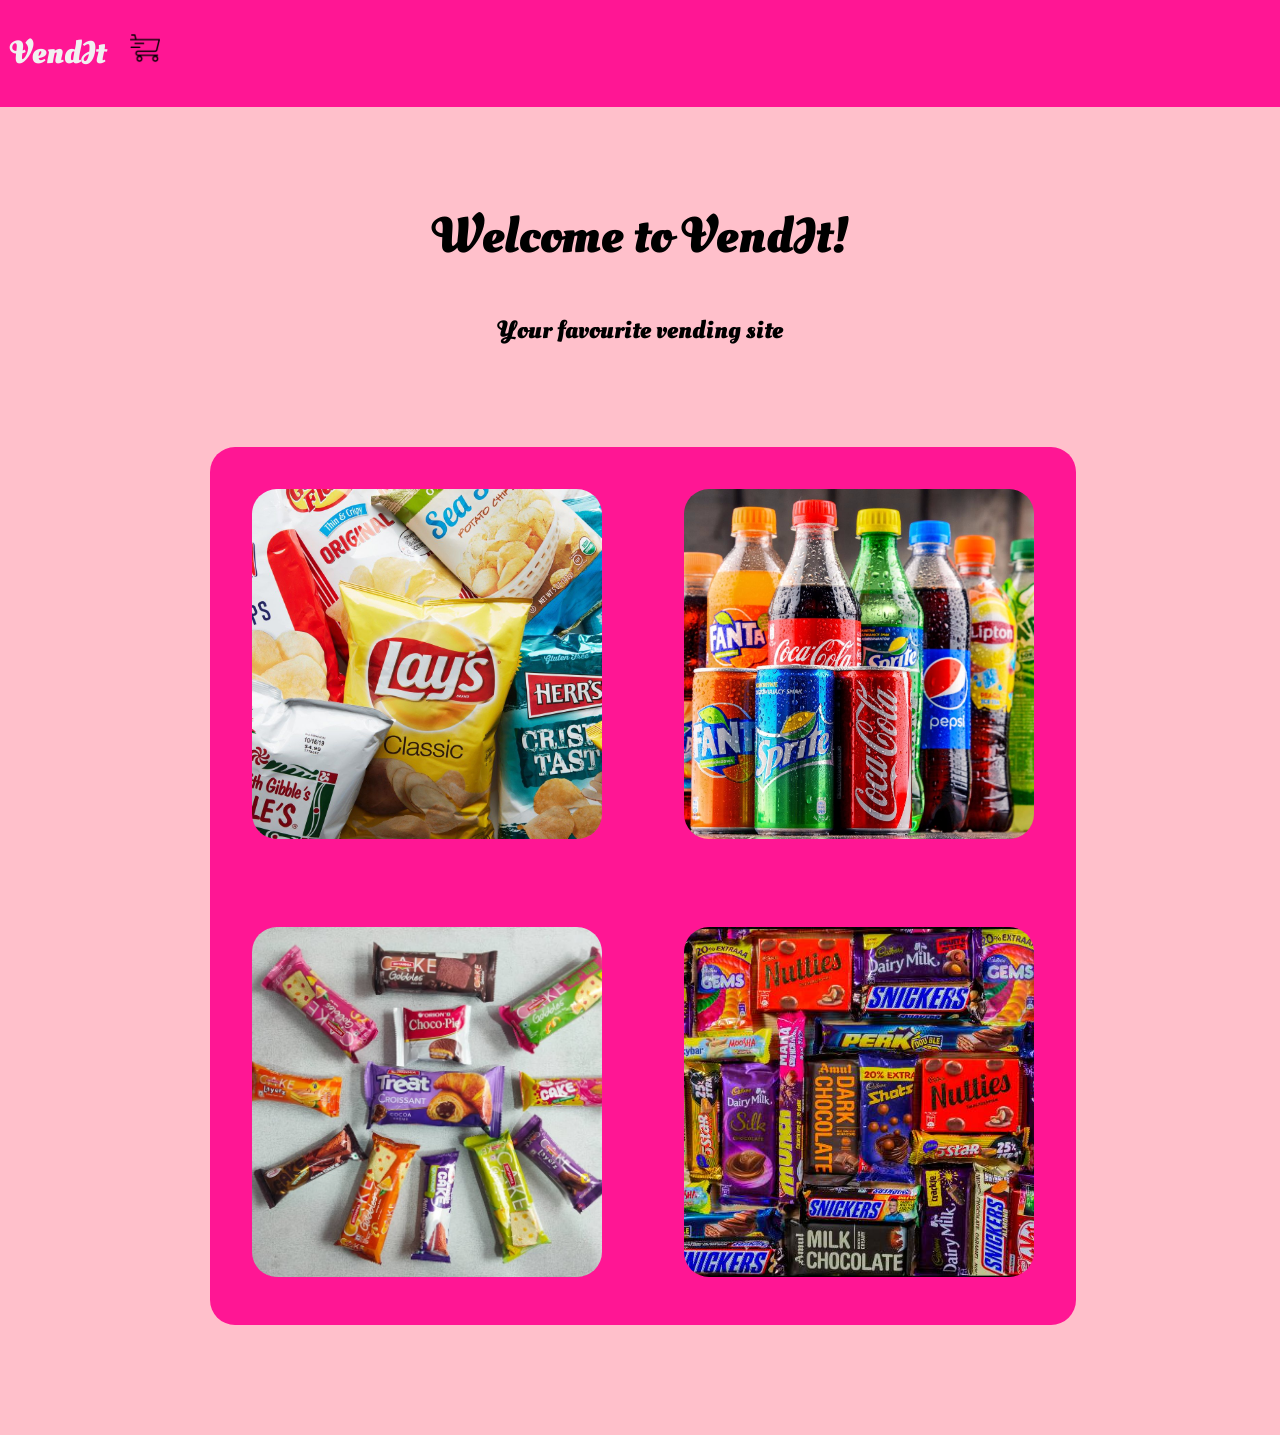
<file: index.html>
<!DOCTYPE html>
<html>
<head>
    <title>VendIt-Your favourite vending site</title>
    <link href='https://fonts.googleapis.com/css?family=Oleo Script Swash Caps' rel='stylesheet'>
        <link rel="stylesheet" href="vendcss.css" type="text/css">
</head>
<body bgcolor="pink">
    <div class="header" id="Header">
        <h1>VendIt &nbsp;&nbsp;&nbsp;<a href="checkout.html"><img src="cart.png" height="30px" width="30px"></a></h1>
    </div>
<div class="content">
    <br><br><h2>Welcome to VendIt!</h2>
    <h3>Your favourite vending site</h3>
  <table cellpadding="40">
    <tr>
    <td class="cat1">
            <a href="vend1.html">
            <img src="chips.jpg" ><div class="overlay1">
                <div class="text1"><h4>Snacks</h4>Fight your hunger with our tasty snacks</div>
            </div></a>
            
    </td>
    <td class="cat2">
            <a href="vend2.html">
            <img src="soft-drinks.jpg"><div class="overlay2">
                <div class="text2"><h4>Beverages</h4>Beat the heat with our chilled beverages</div>
            </div></a>
    </td></tr>
    <tr><td class="cat3">
            <a href="vend3.html">
            <img src="cakes.jpg"><div class="overlay3">
                <div class="text3"><h4>Cakes</h4>Indulge in your guilty pleasures with our cakes</div>
            </div>
    </td>
    <td class="cat4">
        <a href="vend4.html">
        <img src="chocolates.jpg" ><div class="overlay4">
            <div class="text4"><h4>Chocolates</h4>Satisfy your sweet tooth with our chocolates</div>
        </div></a>
    </td></tr>
    </table>
    </div>
<script>function stahead() {
    document.getElementById("Header").innerHTML;
}
</script>
</body>
</html>
</file>
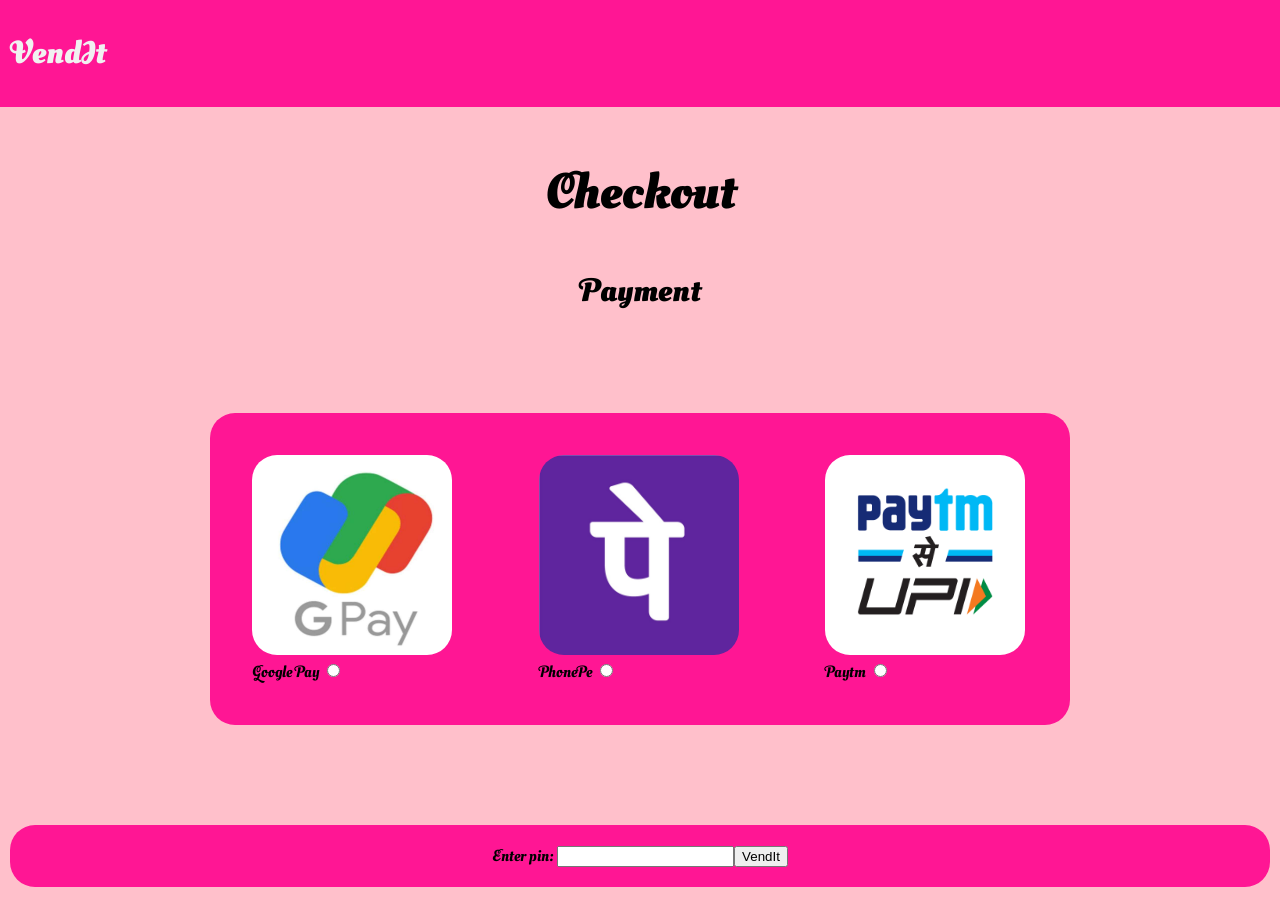
<file: checkout.html>
<!DOCTYPE html>
<html>
<head>
    <title>VendIt-Your favourite vending site</title>
    <link href='https://fonts.googleapis.com/css?family=Oleo Script Swash Caps' rel='stylesheet'>
        <link rel="stylesheet" href="checkout.css" type="text/css">
</head>
<body bgcolor="pink">
    <div class="header" id="Header">
        <h1>VendIt</h1>
    </div>
<div class="content">
    <h2 style="text-align:center;">Checkout</h2>
    <h1 style="text-align:center;">Payment</h1>
    <table cellpadding="40" >
        <tr>
            <td class="cat1">
                    <img src="gpay.jpg"><div class="overlay1">
                        <div class="text1">Gpay</div>
                </div><label for="gpay">Google Pay</label>
                <input type="radio" id="gpay" name="pay">                  
            </td>
            <td class="cat2">
                <img src="phonepe.jpg"><div class="overlay2">
                    <div class="text2">Phonepe</div>
                </div><label for="pho">PhonePe</label>
                <input type="radio" id="pho" name="pay">                    
        </td><td class="cat3">
            <img src="paytm.png"><div class="overlay3">
                <div class="text3">Paytm</div>               
            </div><label for="payt">Paytm</label>
            <input type="radio" id="payt" name="pay">                    
    </td></tr>
    </table>
    <div style="background-color:#FF1694; padding: 20px; border-radius: 25px;">
    <form align="center" action="thankyou.html" method="post">
        <label for="pass">Enter pin:</label>
    <input type="password" id="pass" name="password" minlength="4" maxlength="4" required/><button type="submit">VendIt</button>
    </form></div>
    </div>
<script src="vendjs.js">function stahead() {
    document.getElementById("Header").innerHTML;
}</script>
</body>
</html>
</file>
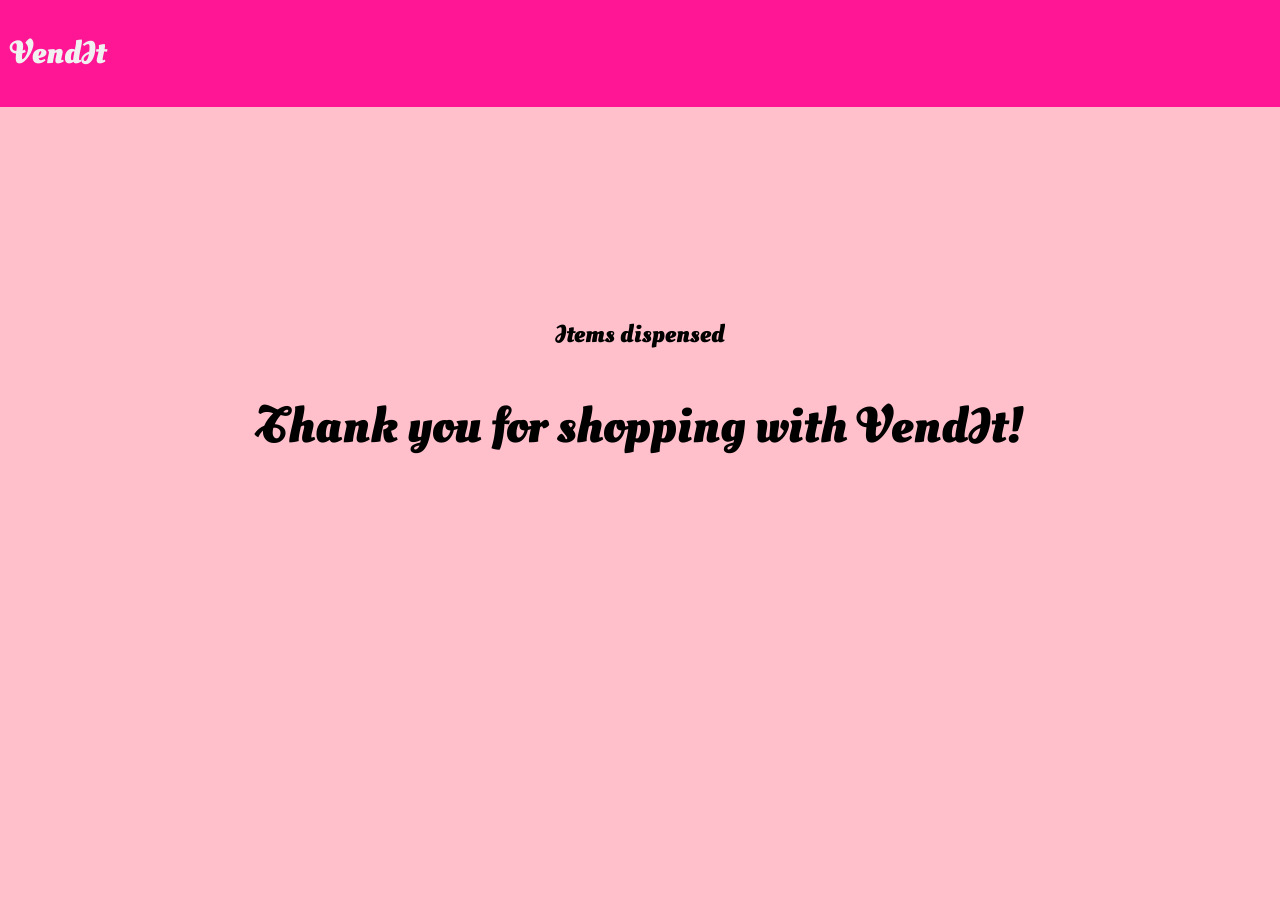
<file: thankyou.html>
<!DOCTYPE html>
<html>
<head>
    <title>VendIt-Your favourite vending site</title>
    <link href='https://fonts.googleapis.com/css?family=Oleo Script Swash Caps' rel='stylesheet'>
        <link rel="stylesheet" href="vendcss.css" type="text/css">
</head>
<body bgcolor="pink">
    <div class="header" id="Header">
        <h1>VendIt</h1>
    </div>
<div class="content">
    <h3 style="margin-top:200px;">Items dispensed</h3>
    <h2>Thank you for shopping with VendIt!</h2>
    </div>
<script src="vendjs.js">function stahead() {
    document.getElementById("Header").innerHTML;
}</script>
</body>
</html>
</file>
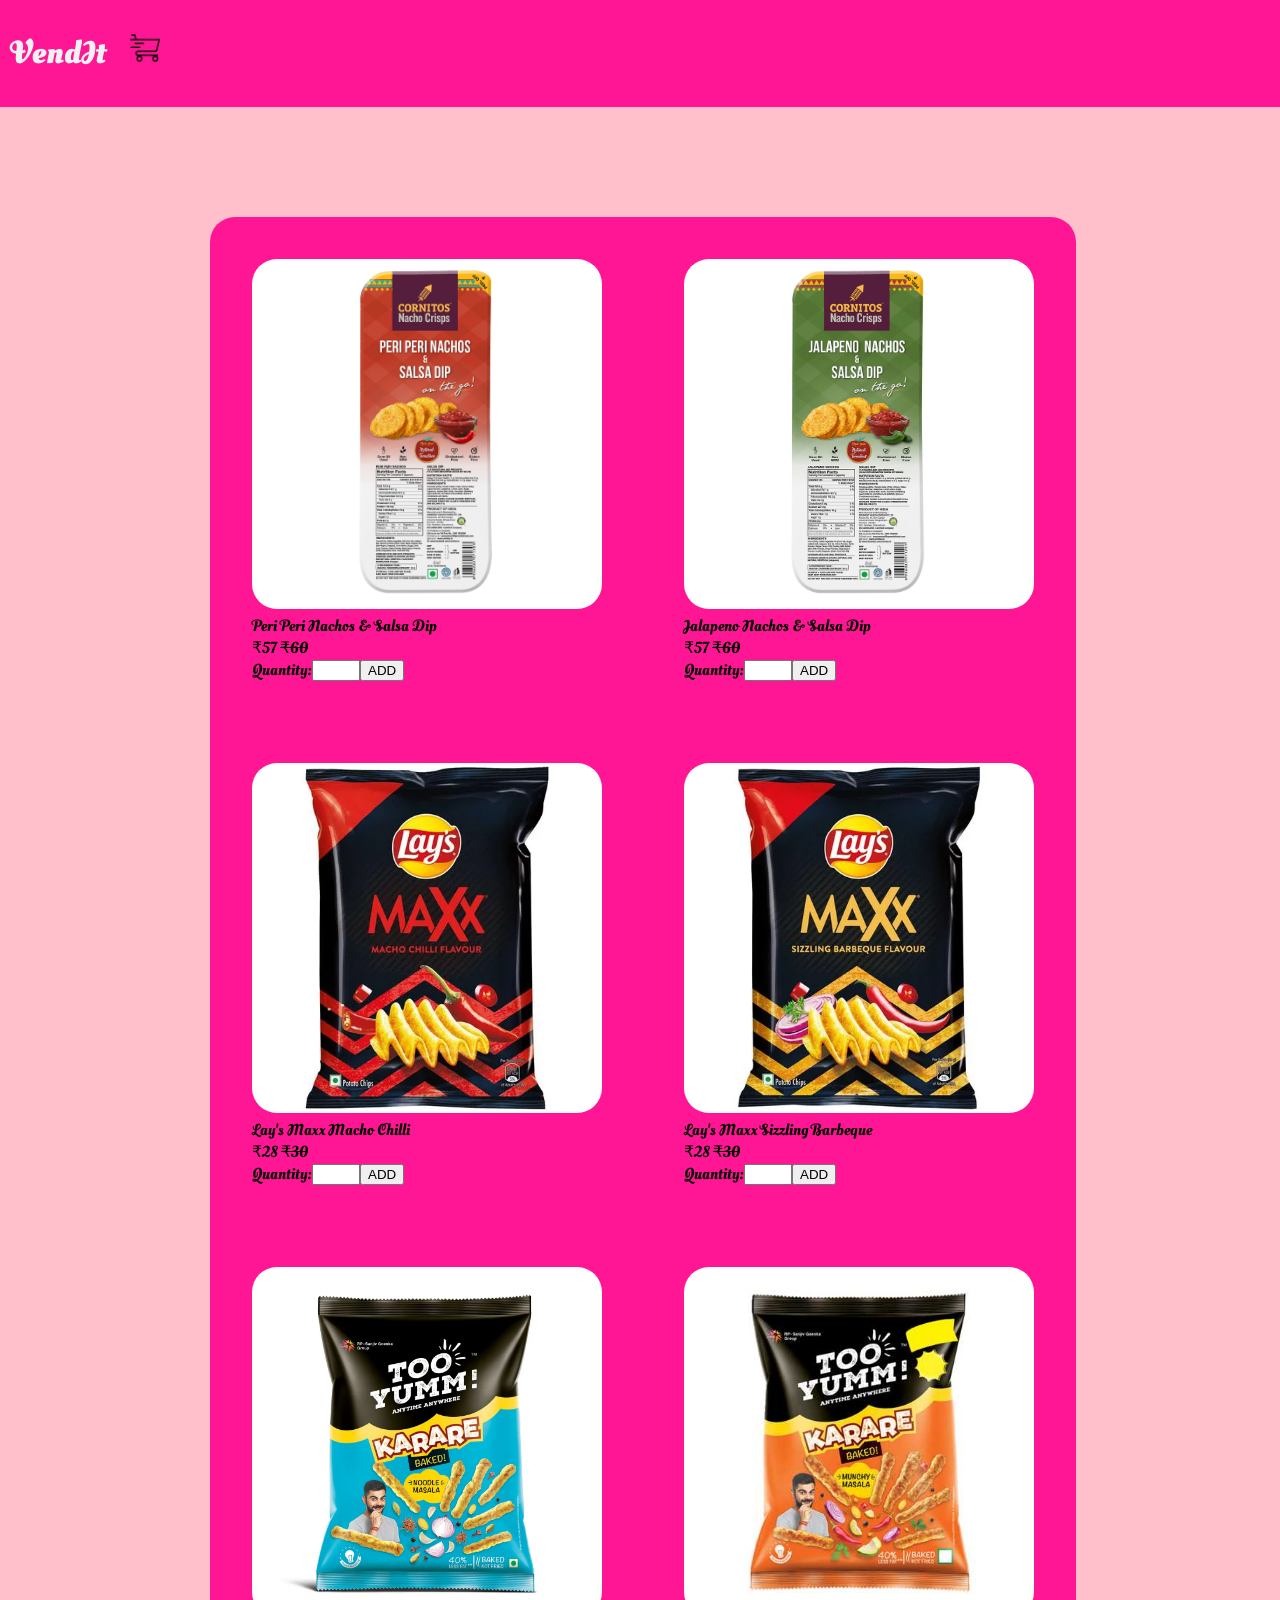
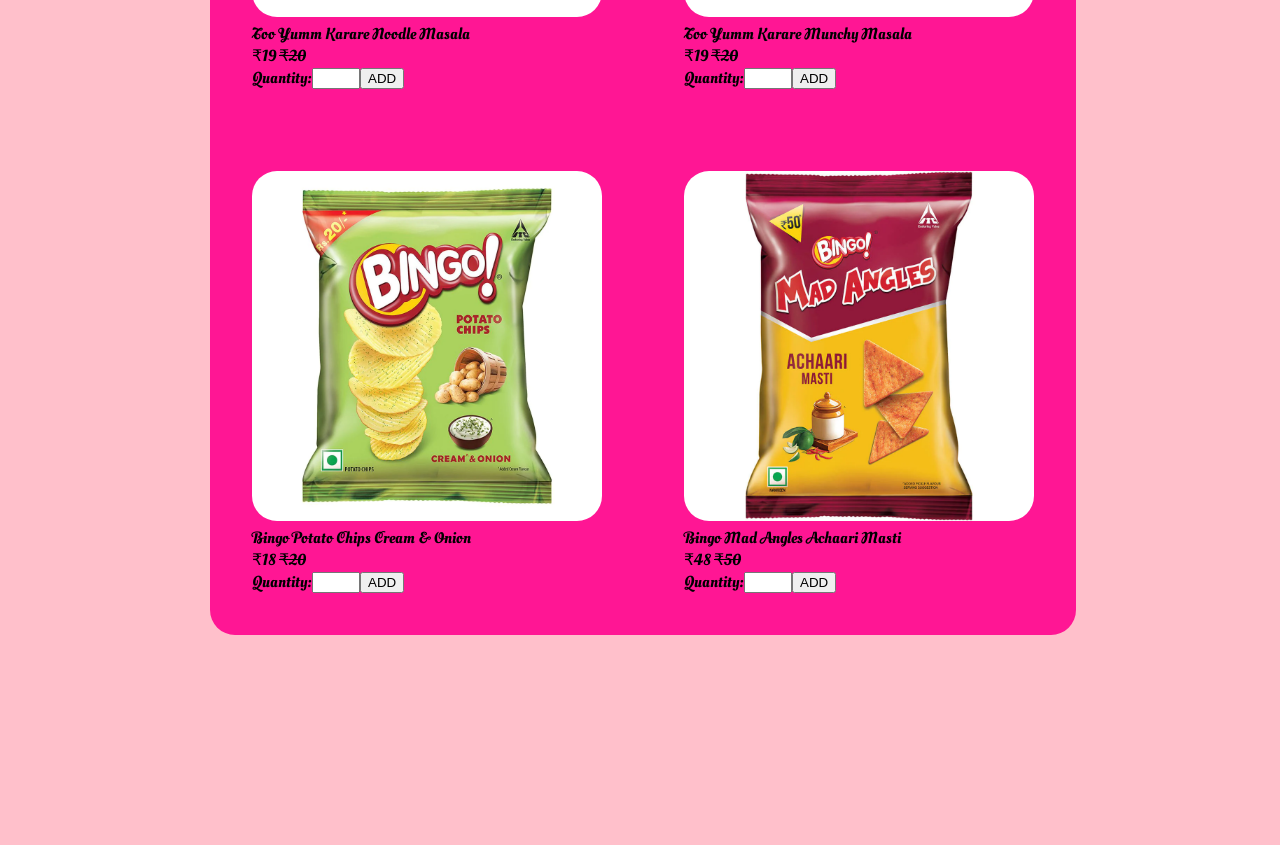
<file: vend1.html>
<!DOCTYPE html>
<html>
<head>
    <title>VendIt-Your favourite vending site</title>
    <link href='https://fonts.googleapis.com/css?family=Oleo Script Swash Caps' rel='stylesheet'>
        <link rel="stylesheet" href="vendcss1.css" type="text/css">
</head>
<body bgcolor="pink">
    <div class="header" id="Header">
        <h1>VendIt &nbsp;&nbsp;&nbsp;<a href="checkout.html"><img src="cart.png" height="30px" width="30px"></a></h1>
    </div>
<div class="content">
  <table cellpadding="40">
    <tr>
    <td><img src="PeriPeri.webp">Peri Peri Nachos & Salsa Dip <br>&#8377;57 <s>&#8377;60</s>
        <br>Quantity:<input type="number" id="qty1" min="1" max="10"><button id="add1" value="57" onclick="billing1()">ADD</button><br>
    </td>
    <td><img src="Jalapeno.webp">Jalapeno Nachos & Salsa Dip <br>&#8377;57 <s>&#8377;60</s>
        <br>Quantity:<input type="number" id="qty2" min="1" max="10"><button id="add2" value="57" onclick="billing2()">ADD</button><br>
    </td></tr>
    <tr>
    <td><img src="Chilli.webp">Lay's Maxx Macho Chilli <br>&#8377;28 <s>&#8377;30</s>
        <br>Quantity:<input type="number" id="qty3" min="1" max="10"><button id="add3" value="28" onclick="billing3()">ADD</button><br>
    </td>
    <td><img src="Barbeque.webp">Lay's Maxx Sizzling Barbeque <br>&#8377;28 <s>&#8377;30</s>
        <br>Quantity:<input type="number" id="qty4" min="1" max="10"><button id="add4" value="28" onclick="billing4()">ADD</button><br>
    </td></tr>
    <tr>
    <td><img src="Noodle.webp">Too Yumm Karare Noodle Masala <br>&#8377;19 <s>&#8377;20</s>
        <br>Quantity:<input type="number" id="qty5" min="1" max="10"><button id="add5" value="19" onclick="billing5()">ADD</button><br>
    </td>
    <td><img src="Masala.jpg">Too Yumm Karare Munchy Masala <br>&#8377;19 <s>&#8377;20</s>
        <br>Quantity:<input type="number" id="qty6" min="1" max="10"><button id="add6" value="19" onclick="billing6()">ADD</button><br>
    </td></tr>
    <td><img src="Cream&Onion.webp">Bingo Potato Chips Cream & Onion <br>&#8377;18 <s>&#8377;20</s>
        <br>Quantity:<input type="number" id="qty7" min="1" max="10"><button id="add7" value="18" onclick="billing7()">ADD</button><br>
    </td>
    <td><img src="Madangles.webp">Bingo Mad Angles Achaari Masti <br>&#8377;48 <s>&#8377;50</s>
        <br>Quantity:<input type="number" id="qty8" min="1" max="10"><button id="add8" value="48" onclick="billing8()">ADD</button><br>
    </td></tr>
    </table>
    </div>
<script src="vendjs.js">function stahead() {
    document.getElementById("Header").innerHTML;
}
</script>
</body>
</html>
</file>
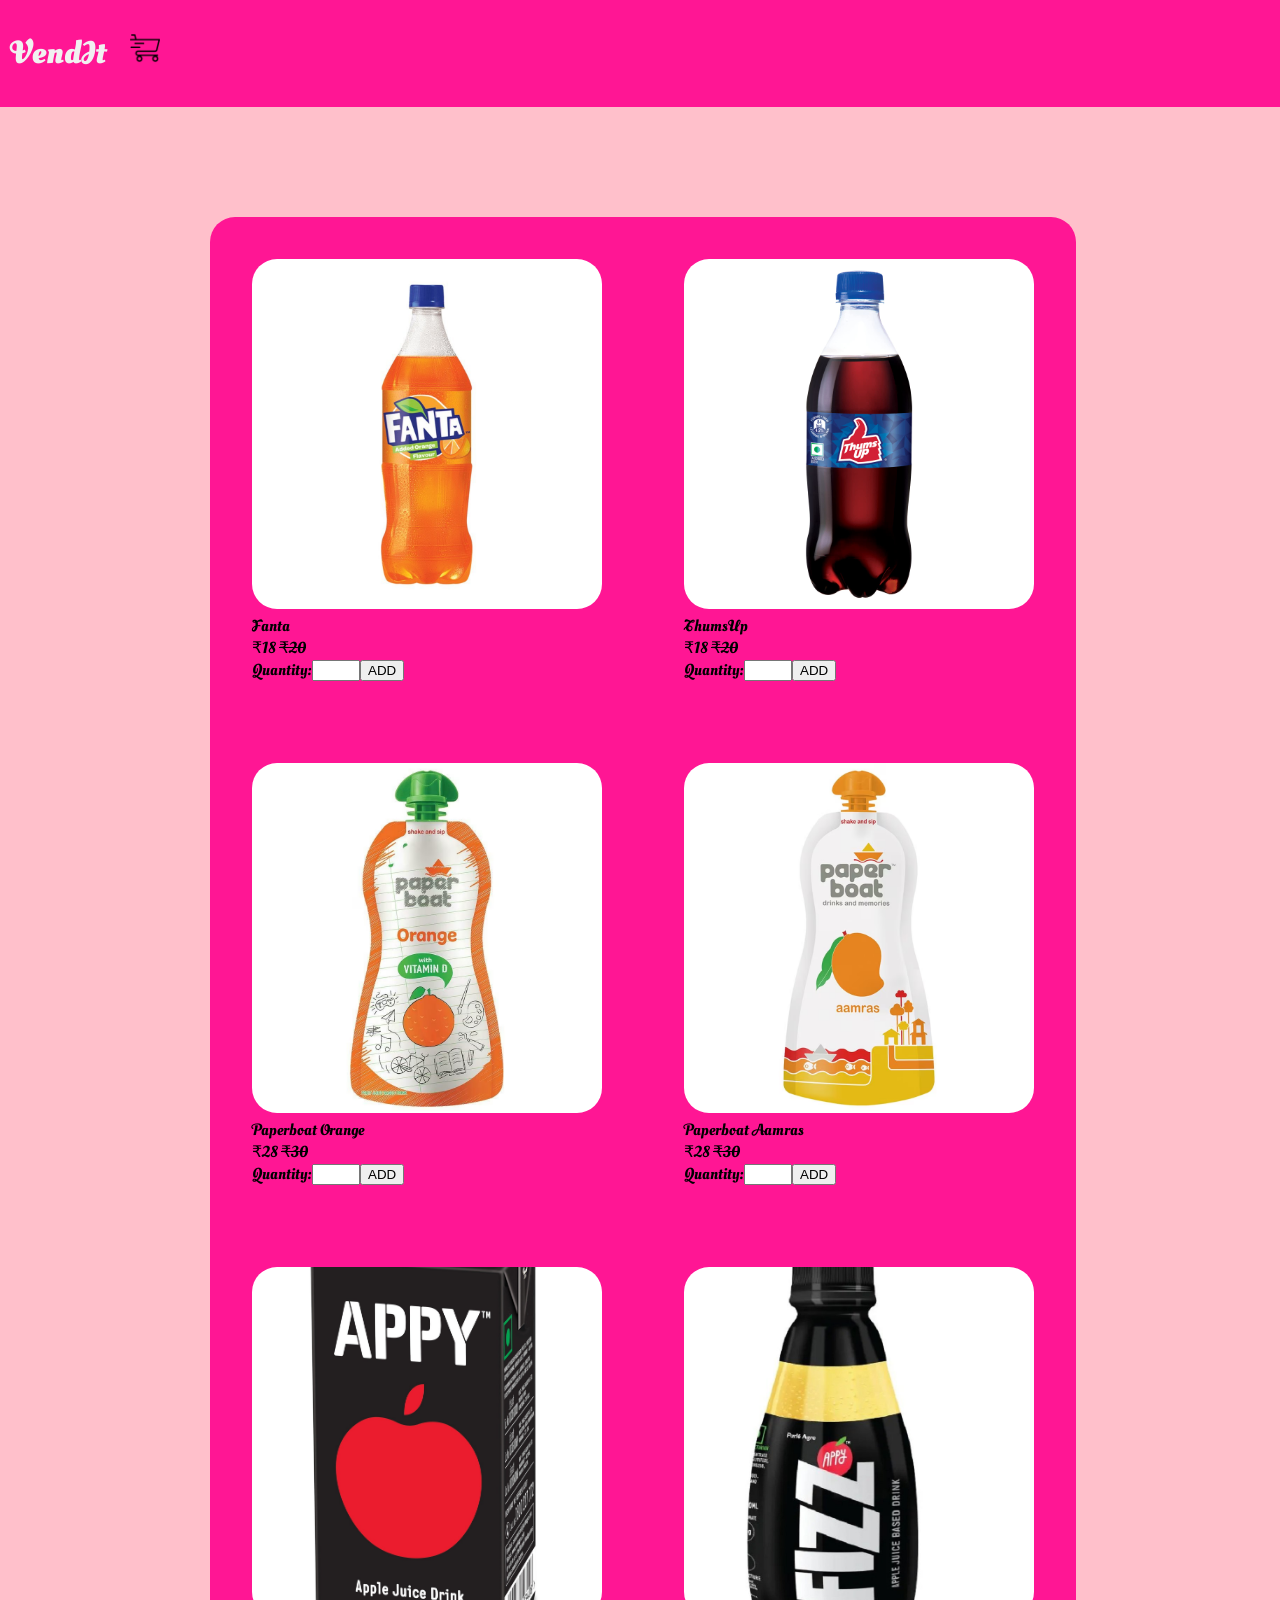
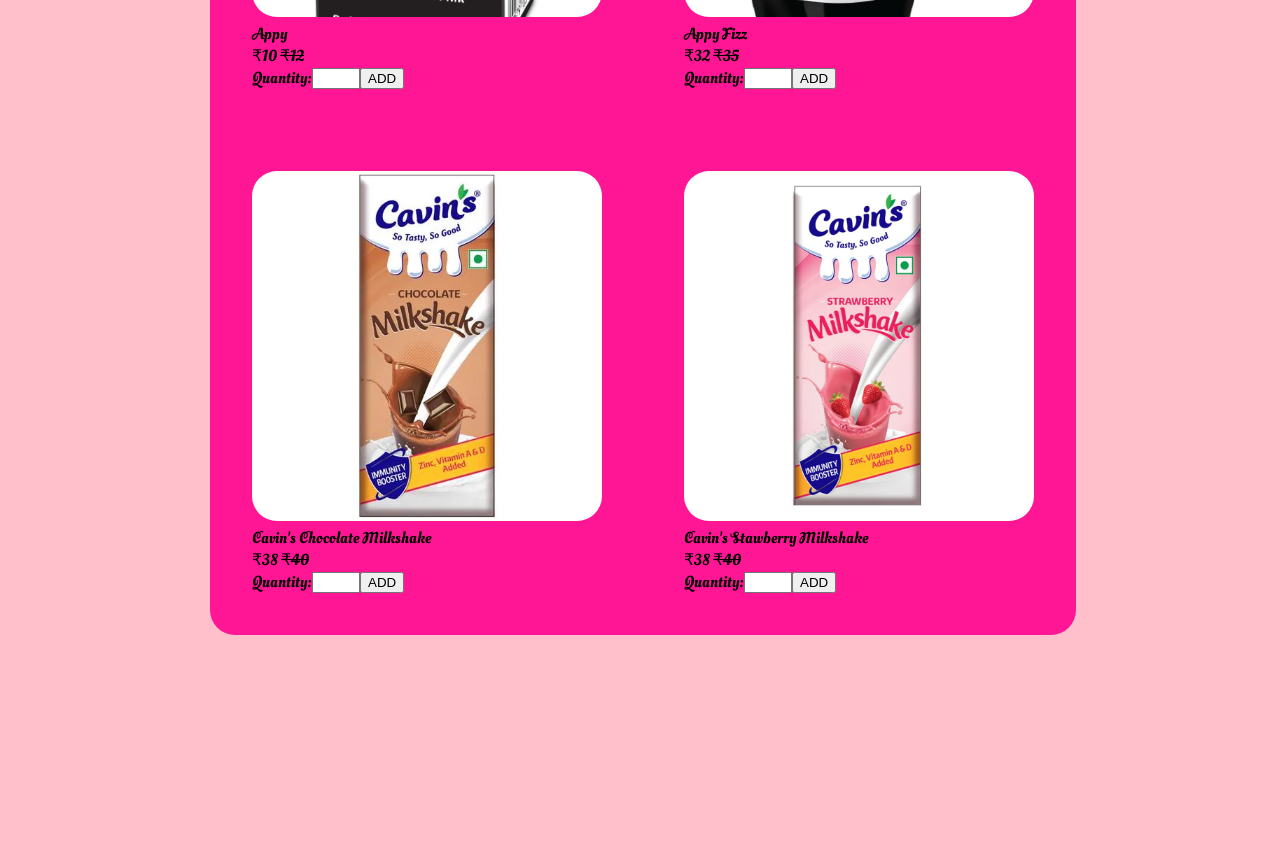
<file: vend2.html>
<!DOCTYPE html>
<html>
<head>
    <title>VendIt-Your favourite vending site</title>
    <link href='https://fonts.googleapis.com/css?family=Oleo Script Swash Caps' rel='stylesheet'>
        <link rel="stylesheet" href="vendcss1.css" type="text/css">
</head>
<body bgcolor="pink">
    <div class="header" id="Header">
        <h1>VendIt &nbsp;&nbsp;&nbsp;<a href="checkout.html"><img src="cart.png" height="30px" width="30px"></a></h1>
    </div>
<div class="content">
  <table cellpadding="40">
    <tr>
    <td><img src="fanta.jpg">Fanta <br>&#8377;18 <s>&#8377;20</s>
        <br>Quantity:<input type="number" id="qty1" min="1" max="10"><button id="add1" value="18" onclick="billing1()">ADD</button><br>
    </td>
    <td><img src="thumsup.jpg">ThumsUp <br>&#8377;18 <s>&#8377;20</s>
        <br>Quantity:<input type="number" id="qty2" min="1" max="10"><button id="add2" value="18" onclick="billing2()">ADD</button><br>
    </td></tr>
    <tr>
    <td><img src="orange.avif">Paperboat Orange <br>&#8377;28 <s>&#8377;30</s>
        <br>Quantity:<input type="number" id="qty3" min="1" max="10"><button id="add3" value="28" onclick="billing3()">ADD</button><br>

    </td>
    <td><img src="mango.avif">Paperboat Aamras <br>&#8377;28 <s>&#8377;30</s>
        <br>Quantity:<input type="number" id="qty4" min="1" max="10"><button id="add4" value="28" onclick="billing4()">ADD</button><br>

    </td></tr>
    <tr>
    <td><img src="appy.jpg">Appy <br>&#8377;10 <s>&#8377;12</s>
        <br>Quantity:<input type="number" id="qty5" min="1" max="10"><button id="add5" value="10" onclick="billing5()">ADD</button><br>
    </td>
    <td><img src="fizz.jpg">Appy Fizz <br>&#8377;32 <s>&#8377;35</s>
        <br>Quantity:<input type="number" id="qty6" min="1" max="10"><button id="add6" value="32" onclick="billing6()">ADD</button><br>
    </td></tr>
    <td><img src="chocomilk.webp">Cavin's Chocolate Milkshake <br>&#8377;38 <s>&#8377;40</s>
        <br>Quantity:<input type="number" id="qty7" min="1" max="10"><button id="add7" value="38" onclick="billing7()">ADD</button><br>
    </td>
    <td><img src="stawberry.jpg">Cavin's Stawberry Milkshake <br>&#8377;38 <s>&#8377;40</s>
        <br>Quantity:<input type="number" id="qty8" min="1" max="10"><button id="add8" value="38" onclick="billing8()">ADD</button><br>
    </td></tr>
    </table>
    </div>
<script src="vendjs.js">function stahead() {
    document.getElementById("Header").innerHTML;
}</script>

</body>
</html>
</file>
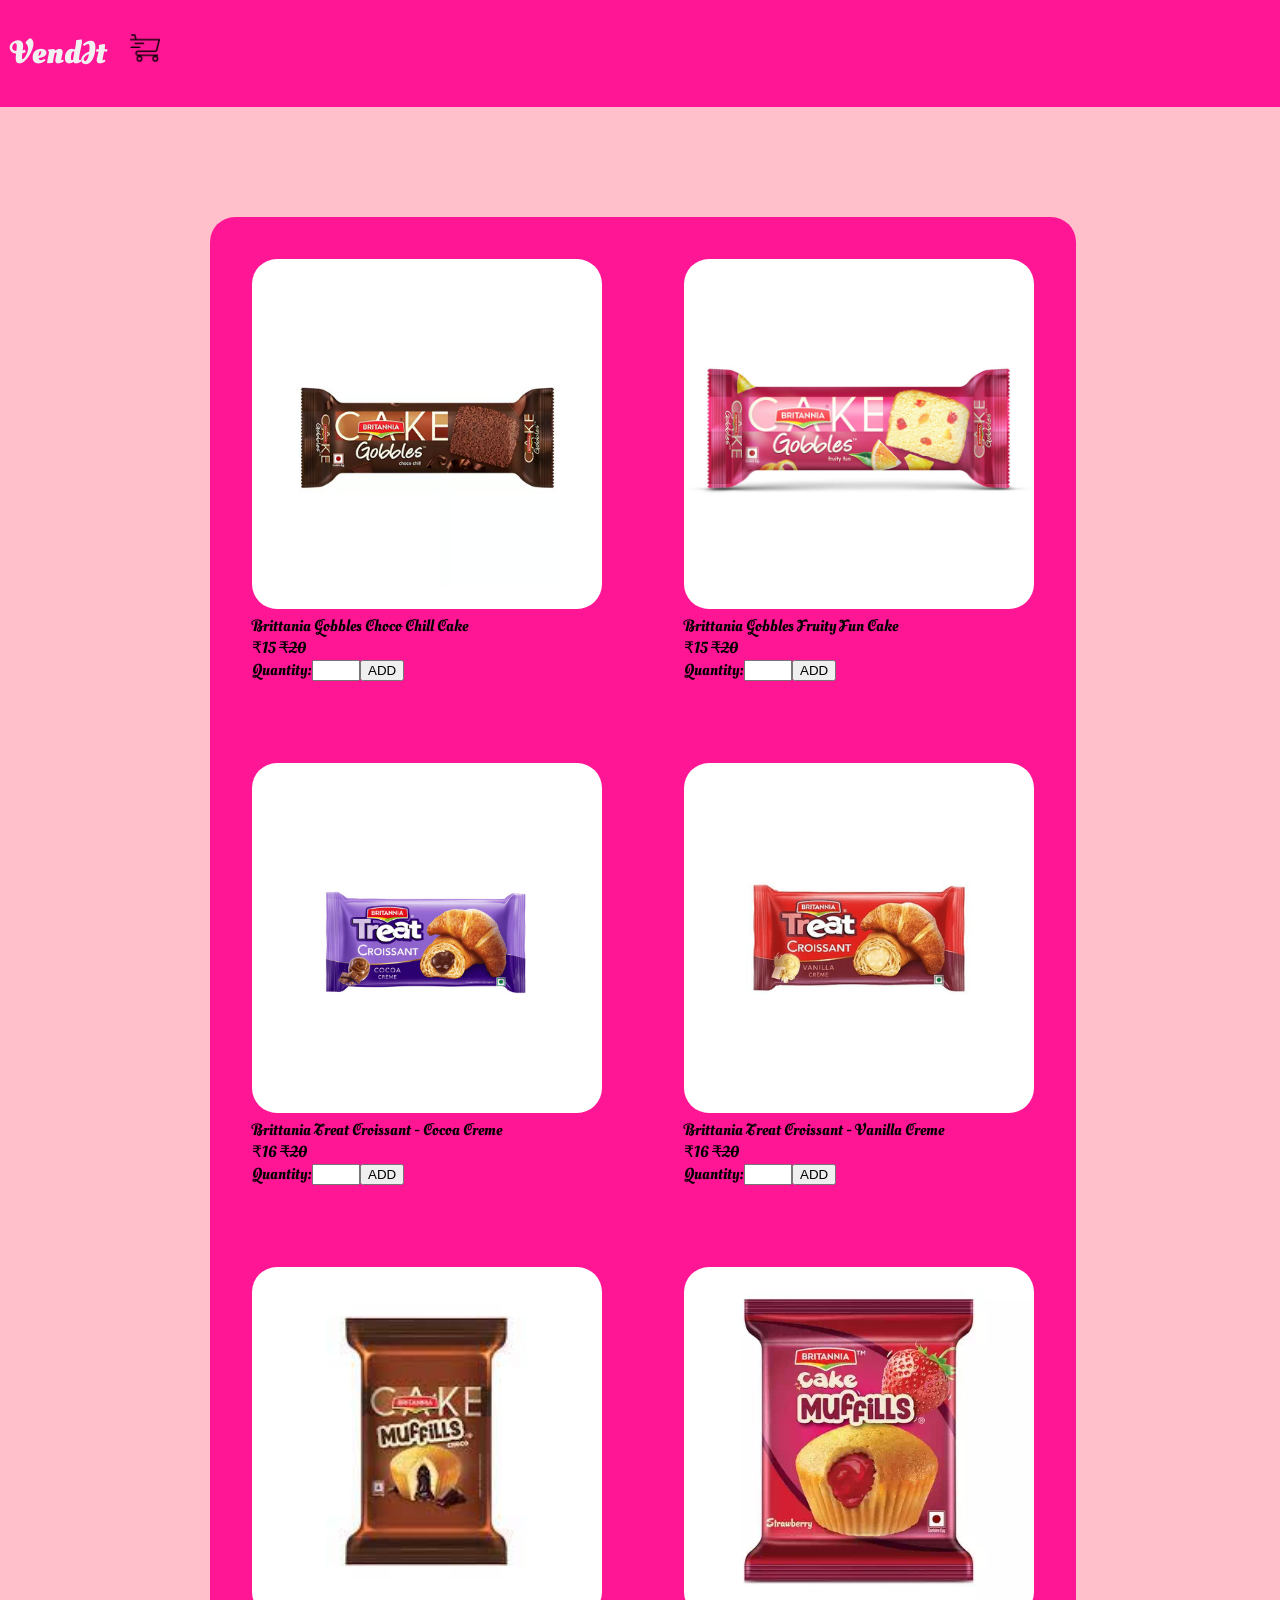
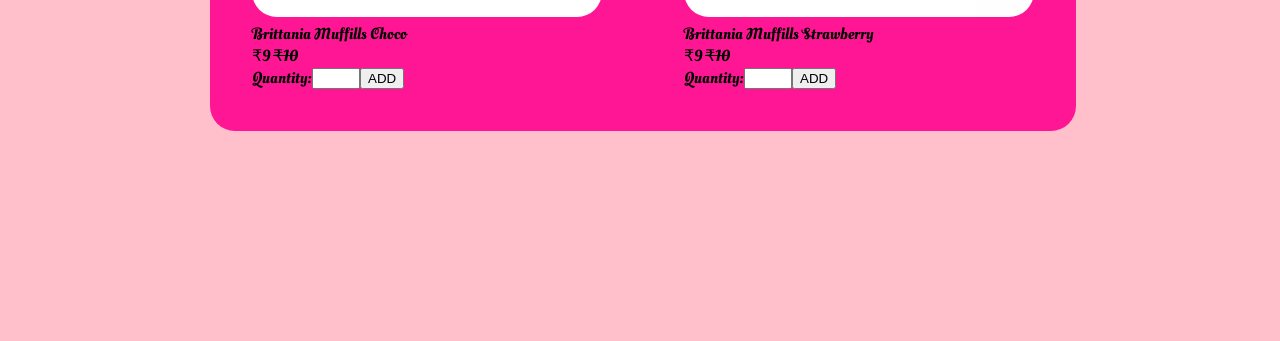
<file: vend3.html>
<!DOCTYPE html>
<html>
<head>
    <title>VendIt-Your favourite vending site</title>
    <link href='https://fonts.googleapis.com/css?family=Oleo Script Swash Caps' rel='stylesheet'>
        <link rel="stylesheet" href="vendcss1.css" type="text/css">
</head>
<body bgcolor="pink">
    <div class="header" id="Header">
        <h1>VendIt &nbsp;&nbsp;&nbsp;<a href="checkout.html"><img src="cart.png" height="30px" width="30px"></a></h1>
    </div>
<div class="content">
  <table cellpadding="40">
    <tr>
    <td><img src="chococake.avif">Brittania Gobbles Choco Chill Cake <br>&#8377;15 <s>&#8377;20</s>
        <br>Quantity:<input type="number" id="qty1" min="1" max="10"><button id="add1" value="15" onclick="billing1()">ADD</button><br>
    </td>
    <td><img src="cake.jpg">Brittania Gobbles Fruity Fun Cake <br>&#8377;15 <s>&#8377;20</s>
        <br>Quantity:<input type="number" id="qty2" min="1" max="10"><button id="add2" value="15" onclick="billing2()">ADD</button><br>
    </td></tr>
    <tr>
    <td><img src="chococro.png">Brittania Treat Croissant - Cocoa Creme <br>&#8377;16 <s>&#8377;20</s>
        <br>Quantity:<input type="number" id="qty3" min="1" max="10"><button id="add3" value="16" onclick="billing3()">ADD</button><br>
    </td>
    <td><img src="vanilla.png">Brittania Treat Croissant - Vanilla Creme <br>&#8377;16 <s>&#8377;20</s>
        <br>Quantity:<input type="number" id="qty4" min="1" max="10"><button id="add4" value="16" onclick="billing4()">ADD</button><br>
    </td></tr>
    <tr>
    <td><img src="chocomuff.jpg">Brittania Muffills Choco <br>&#8377;9 <s>&#8377;10</s>
        <br>Quantity:<input type="number" id="qty5" min="1" max="10"><button id="add5" value="9" onclick="billing5()">ADD</button><br>
    </td>
    <td><img src="stawmuff.webp">Brittania Muffills Strawberry <br>&#8377;9 <s>&#8377;10</s>
        <br>Quantity:<input type="number" id="qty6" min="1" max="10"><button id="add6" value="9" onclick="billing6()">ADD</button><br>
    </td></tr>
    </table>
    </div>
<script src="vendjs.js">function stahead() {
    document.getElementById("Header").innerHTML;
}</script>

</body>
</html>
</file>
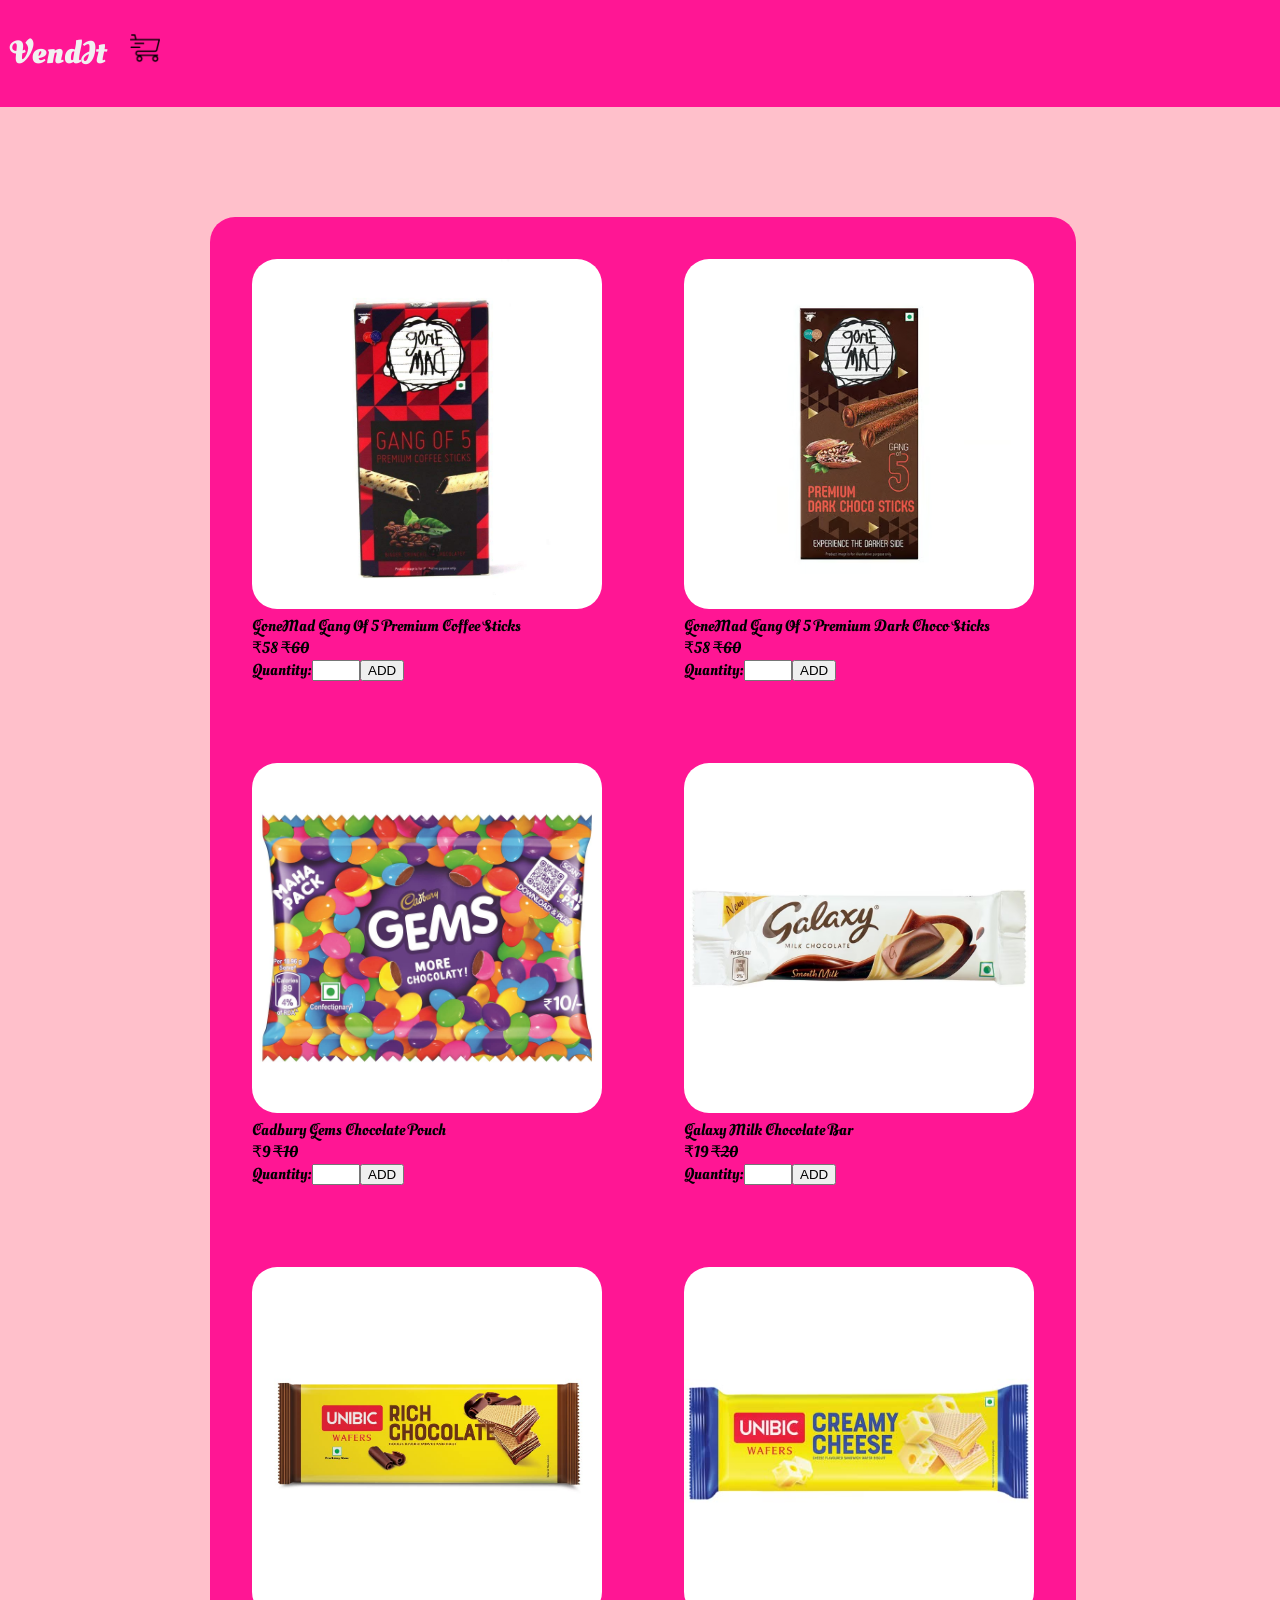
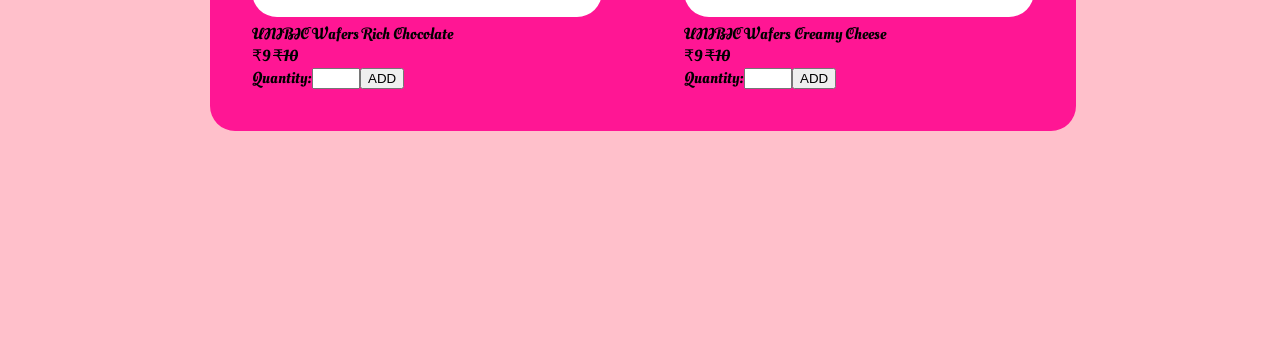
<file: vend4.html>
<!DOCTYPE html>
<html>
<head>
    <title>VendIt-Your favourite vending site</title>
    <link href='https://fonts.googleapis.com/css?family=Oleo Script Swash Caps' rel='stylesheet'>
        <link rel="stylesheet" href="vendcss1.css" type="text/css">
</head>
<body bgcolor="pink">
    <div class="header" id="Header">
        <h1>VendIt &nbsp;&nbsp;&nbsp;<a href="checkout.html"><img src="cart.png" height="30px" width="30px"></a></h1>
    </div>
<div class="content">
  <table cellpadding="40">
    <tr>
    <td><img src="gonemad.jpg">GoneMad Gang Of 5 Premium Coffee Sticks <br>&#8377;58 <s>&#8377;60</s>
        <br>Quantity:<input type="number" id="qty1" min="1" max="10"><button id="add1" value="58" onclick="billing1()">ADD</button><br>
    </td>
    <td><img src="darkchoco.jpg">GoneMad Gang Of 5 Premium Dark Choco Sticks <br>&#8377;58 <s>&#8377;60</s>
        <br>Quantity:<input type="number" id="qty2" min="1" max="10"><button id="add2" value="58" onclick="billing2()">ADD</button><br>
    </td></tr>
    <tr>
    <td><img src="gems.jpg">Cadbury Gems Chocolate Pouch <br>&#8377;9 <s>&#8377;10</s>
        <br>Quantity:<input type="number" id="qty3" min="1" max="10"><button id="add3" value="9" onclick="billing3()">ADD</button><br>
    </td>
    <td><img src="galaxy.avif">Galaxy Milk Chocolate Bar <br>&#8377;19 <s>&#8377;20</s>
        <br>Quantity:<input type="number" id="qty4" min="1" max="10"><button id="add4" value="19" onclick="billing4()">ADD</button><br>
    </td></tr>
    <tr>
    <td><img src="chocowa.jpg">UNIBIC Wafers Rich Chocolate <br>&#8377;9 <s>&#8377;10</s>
        <br>Quantity:<input type="number" id="qty5" min="1" max="10"><button id="add5" value="9" onclick="billing5()">ADD</button><br>
    </td>
    <td><img src="cheese.jpg">UNIBIC Wafers Creamy Cheese <br>&#8377;9 <s>&#8377;10</s>
        <br>Quantity:<input type="number" id="qty6" min="1" max="10"><button id="add6" value="9" onclick="billing6()">ADD</button><br>
    </td></tr>
    </table>
    </div>
<script src="vendjs.js">function stahead() {
    document.getElementById("Header").innerHTML;
}</script>

</body>
</html>
</file>
<file: vendcss.css>
body {
  margin: 0;
  font-family:'Oleo Script Swash Caps';
}
.header {
  padding: 10px 10px;
  background: #FF1694;
  color: #f1f1f1;
  font-family:'Oleo Script Swash Caps';
  z-index: 1;
}
.content {
  padding: 10px;
}
.sticky {
  position: fixed;
  top: 0;
  width: 100%;
}
.sticky + .content {
  padding-top: 100px;
}
h2{
  font-size:50px;
  text-align:center;
}
h3{
  font-size:25px;
  text-align:center;
}
table{
  
  margin:200px;
  border-radius: 25px;
  background: #FF1694;
  margin-top:100px;
  margin-bottom:100px;
}
table tr td img{
  width:350px;
  height:350px;
  object-fit:cover;
  border-radius:25px;
}
.cat1,.cat2,.cat3,.cat4{
  position: relative;
}
.overlay1{
  position: absolute;
  top: 40px;
  left: 40px;
  width:350px;
  height:350px;
  border-radius:25px;
  opacity: 0;
  transition: .5s ease;
  background-color:rgb(253, 168, 182);
}
.overlay2{
  position: absolute;
  top: 40px;
  left: 40px;
  width:350px;
  height:350px;
  border-radius:25px;
  opacity: 0;
  transition: .5s ease;
  background-color: rgb(253, 168, 182);
}
.overlay3{
  position: absolute;
  top: 40px;
  left: 40px;
  width:350px;
  height:350px;
  border-radius:25px;
  opacity: 0;
  transition: .5s ease;
  background-color: rgb(253, 168, 182);
}
.overlay4{
  position: absolute;
  top: 40px;
  left: 40px;
  width:350px;
  height:350px;
  border-radius:25px;
  opacity: 0;
  transition: .5s ease;
  background-color: rgb(253, 168, 182);
}
.cat1:hover .overlay1 {
  opacity: 0.7;
}
.cat2:hover .overlay2 {
  opacity: 0.7;
}
.cat3:hover .overlay3 {
  opacity: 0.7;
}
.cat4:hover .overlay4 {
  opacity: 0.7;
}
.text1 {
  color: black;
  position: absolute;
  top: 50%;
  left: 50%;
  -webkit-transform: translate(-50%, -50%);
  -ms-transform: translate(-50%, -50%);
  transform: translate(-50%, -50%);
  text-align: center;
}
.text2 {
  color: black;
  position: absolute;
  top: 50%;
  left: 50%;
  -webkit-transform: translate(-50%, -50%);
  -ms-transform: translate(-50%, -50%);
  transform: translate(-50%, -50%);
  text-align: center;
}
.text3 {
  color: black;
  position: absolute;
  top: 50%;
  left: 50%;
  -webkit-transform: translate(-50%, -50%);
  -ms-transform: translate(-50%, -50%);
  transform: translate(-50%, -50%);
  text-align: center;
}
.text4 {
  color: black;
  position: absolute;
  top: 50%;
  left: 50%;
  -webkit-transform: translate(-50%, -50%);
  -ms-transform: translate(-50%, -50%);
  transform: translate(-50%, -50%);
  text-align: center;
}
</file>
<file: checkout.css>
body {
    margin: 0;
    font-family:'Oleo Script Swash Caps';
  }
  .header {
    padding: 10px 10px;
    background: #FF1694;
    color: #f1f1f1;
    font-family:'Oleo Script Swash Caps';
    z-index: 1;
  }
  .content {
    padding: 10px;
  }
  .sticky {
    position: fixed;
    top: 0;
    width: 100%;
  }
  .sticky + .content {
    padding-top: 100px;
  }
  h2{
    font-size:50px;
    text-align:center;
  }
  h3{
    font-size:25px;
    text-align:center;
  }
  table{
    margin:200px;
    border-radius: 25px;
    background: #FF1694;
    margin-top:100px;
    margin-bottom:100px;
  }
  table tr td img{
    width:200px;
    height:200px;
    object-fit:cover;
    border-radius:25px;
  }
  .cat1,.cat2,.cat3,.cat4{
    position: relative;
  }
  .overlay1{
    position: absolute;
    top: 40px;
    left: 40px;
    width:200px;
    height:200px;
    border-radius:25px;
    opacity: 0;
    transition: .5s ease;
    background-color:rgb(253, 168, 182);
  }
  .overlay2{
    position: absolute;
    top: 40px;
    left: 40px;
    width:200px;
    height:200px;
    border-radius:25px;
    opacity: 0;
    transition: .5s ease;
    background-color: rgb(253, 168, 182);
  }
  .overlay3{
    position: absolute;
    top: 40px;
    left: 40px;
    width:200px;
    height:200px;
    border-radius:25px;
    opacity: 0;
    transition: .5s ease;
    background-color: rgb(253, 168, 182);
  }
  .overlay4{
    position: absolute;
    top: 40px;
    left: 40px;
    width:350px;
    height:350px;
    border-radius:25px;
    opacity: 0;
    transition: .5s ease;
    background-color: rgb(253, 168, 182);
  }
  .cat1:hover .overlay1 {
    opacity: 0.7;
  }
  .cat2:hover .overlay2 {
    opacity: 0.7;
  }
  .cat3:hover .overlay3 {
    opacity: 0.7;
  }
  .cat4:hover .overlay4 {
    opacity: 0.7;
  }
  .text1 {
    color: black;
    position: absolute;
    top: 50%;
    left: 50%;
    -webkit-transform: translate(-50%, -50%);
    -ms-transform: translate(-50%, -50%);
    transform: translate(-50%, -50%);
    text-align: center;
  }
  .text2 {
    color: black;
    position: absolute;
    top: 50%;
    left: 50%;
    -webkit-transform: translate(-50%, -50%);
    -ms-transform: translate(-50%, -50%);
    transform: translate(-50%, -50%);
    text-align: center;
  }
  .text3 {
    color: black;
    position: absolute;
    top: 50%;
    left: 50%;
    -webkit-transform: translate(-50%, -50%);
    -ms-transform: translate(-50%, -50%);
    transform: translate(-50%, -50%);
    text-align: center;
  }
  .text4 {
    color: black;
    position: absolute;
    top: 50%;
    left: 50%;
    -webkit-transform: translate(-50%, -50%);
    -ms-transform: translate(-50%, -50%);
    transform: translate(-50%, -50%);
    text-align: center;
  }
</file>
<file: vendcss1.css>
body {
    margin: 0;
    font-family:'Oleo Script Swash Caps';
  }
  .header {
    padding: 10px 10px;
    background: #FF1694;
    color: #f1f1f1;
    font-family:'Oleo Script Swash Caps';
    z-index: 1;
  }
  .content {
    padding: 10px;
  }
  .sticky {
    position: fixed;
    top: 0;
    width: 100%;
  }
  .sticky + .content {
    padding-top: 100px;
  }
  table{
    margin:200px;
    border-radius: 25px;
    background: #FF1694;
    margin-top: 100px;
  }
  table tr td img{
    width:350px;
    height:350px;
    object-fit:cover;
    border-radius:25px;
  }
</file>
